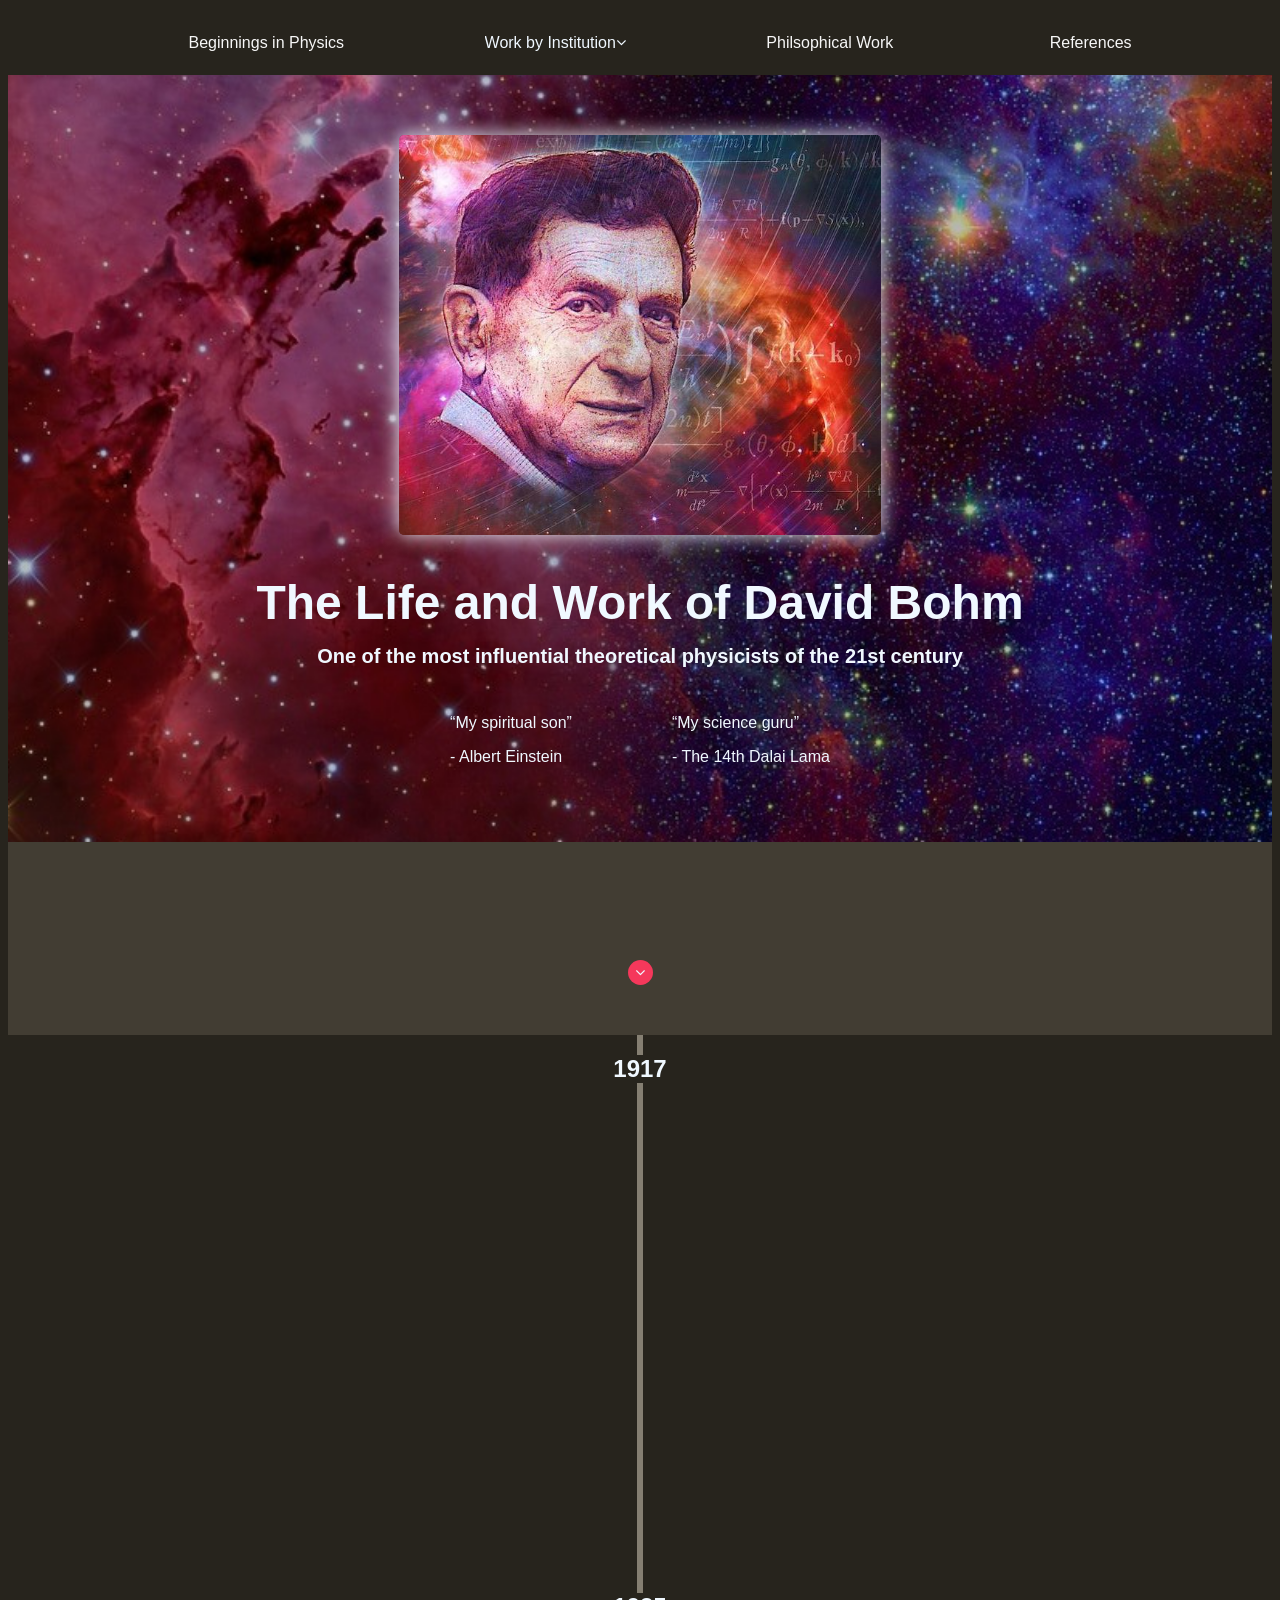
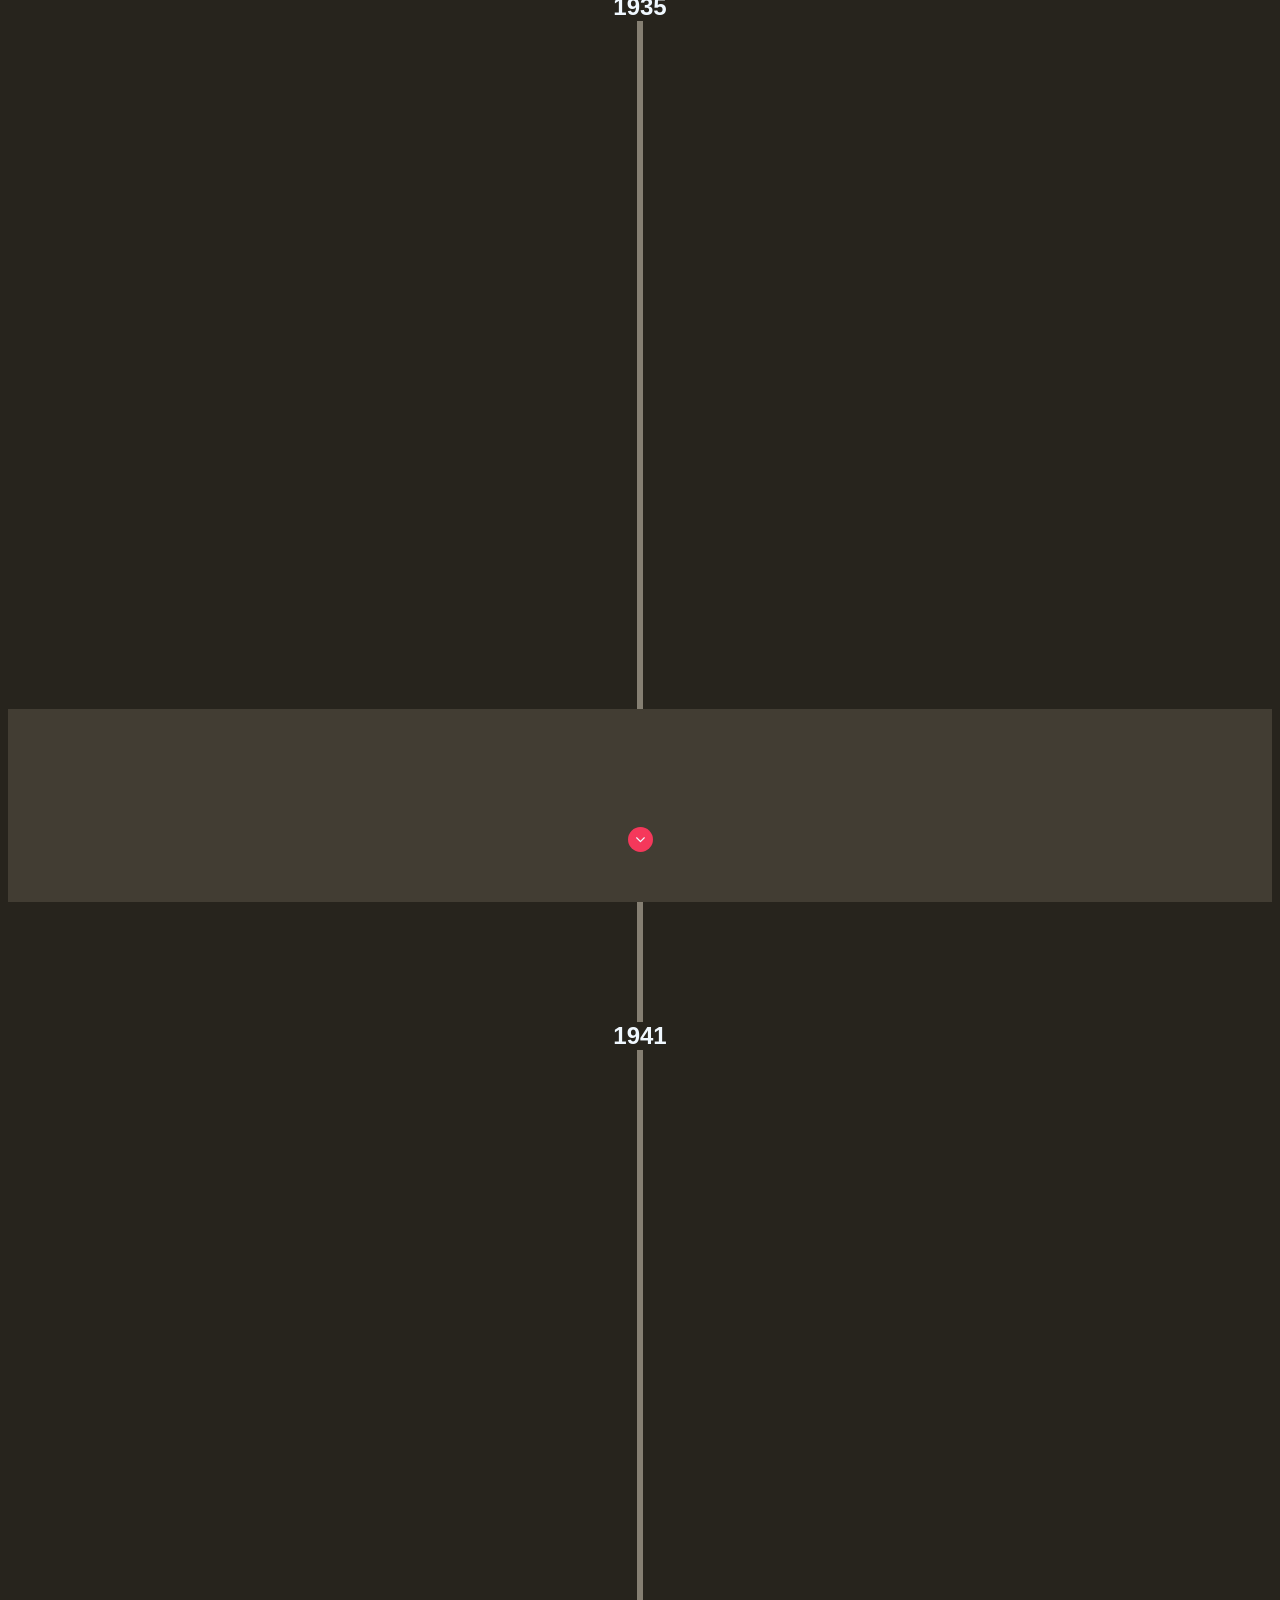
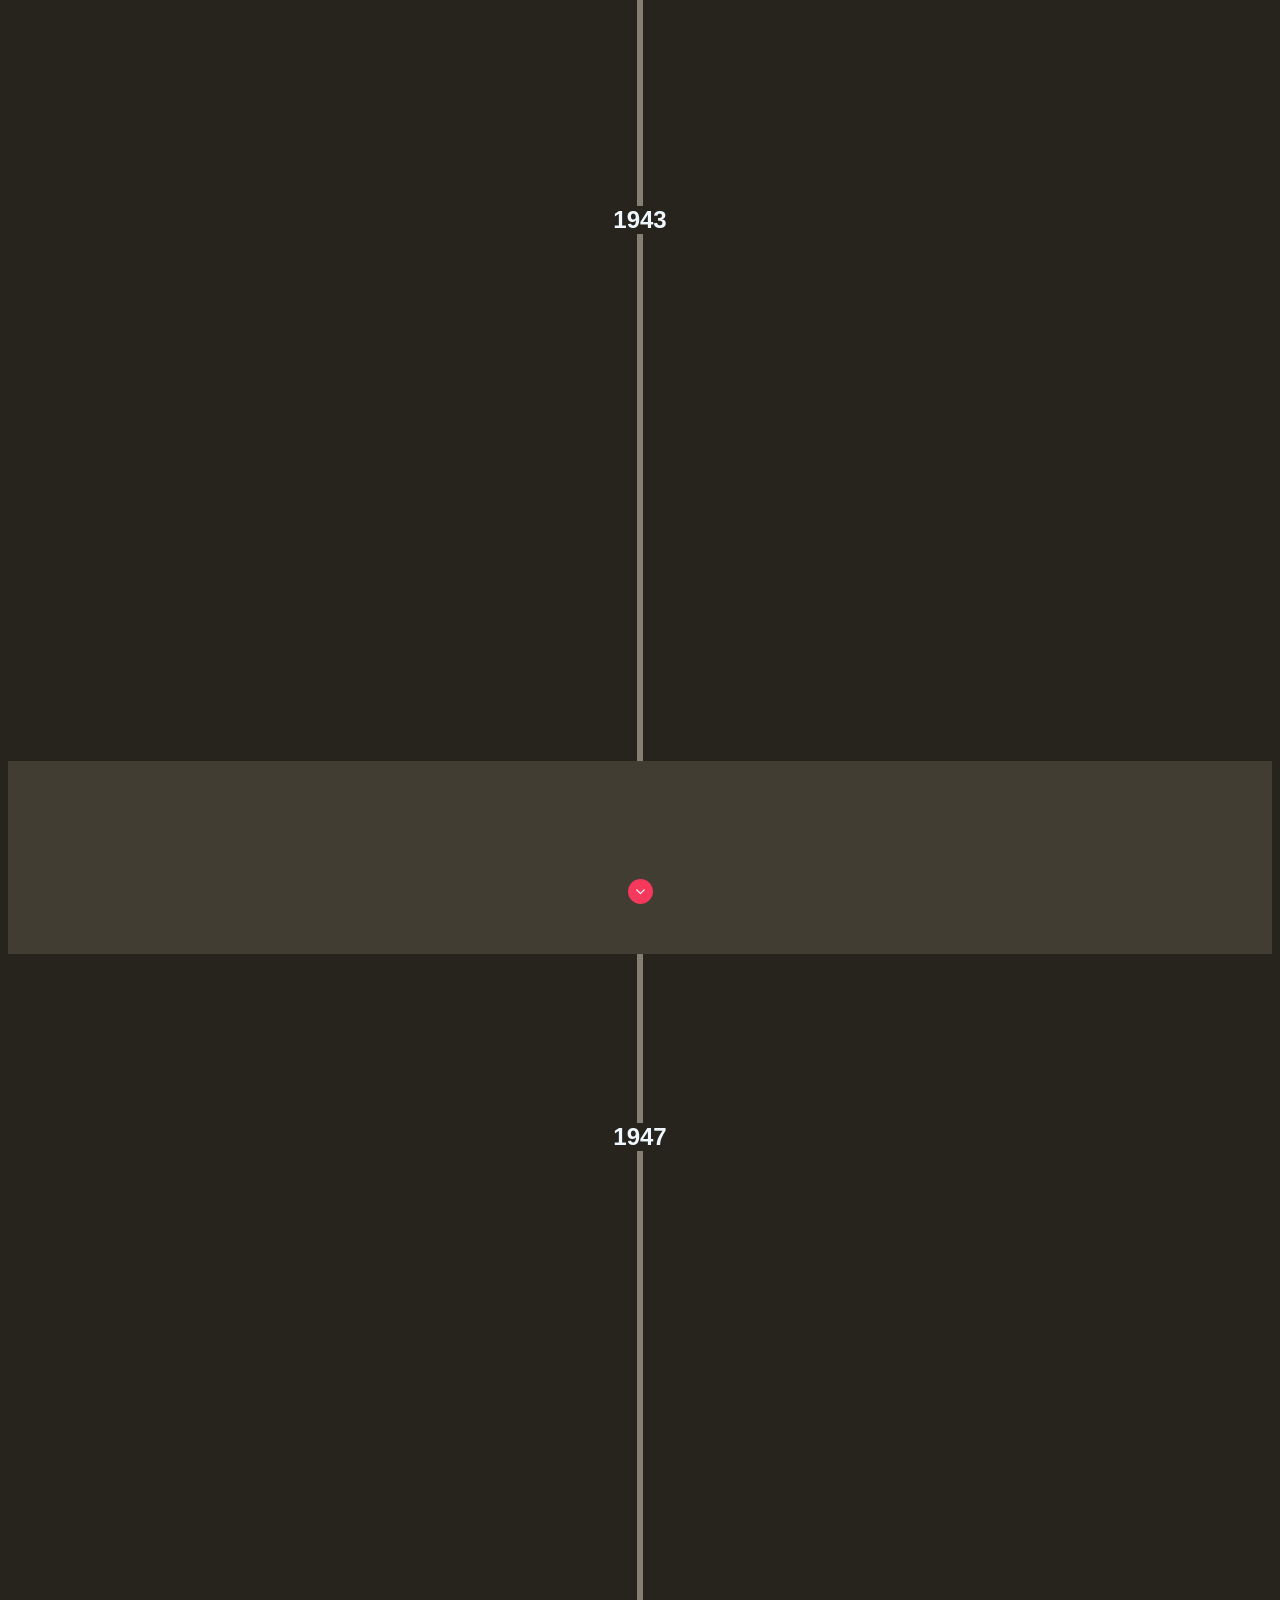
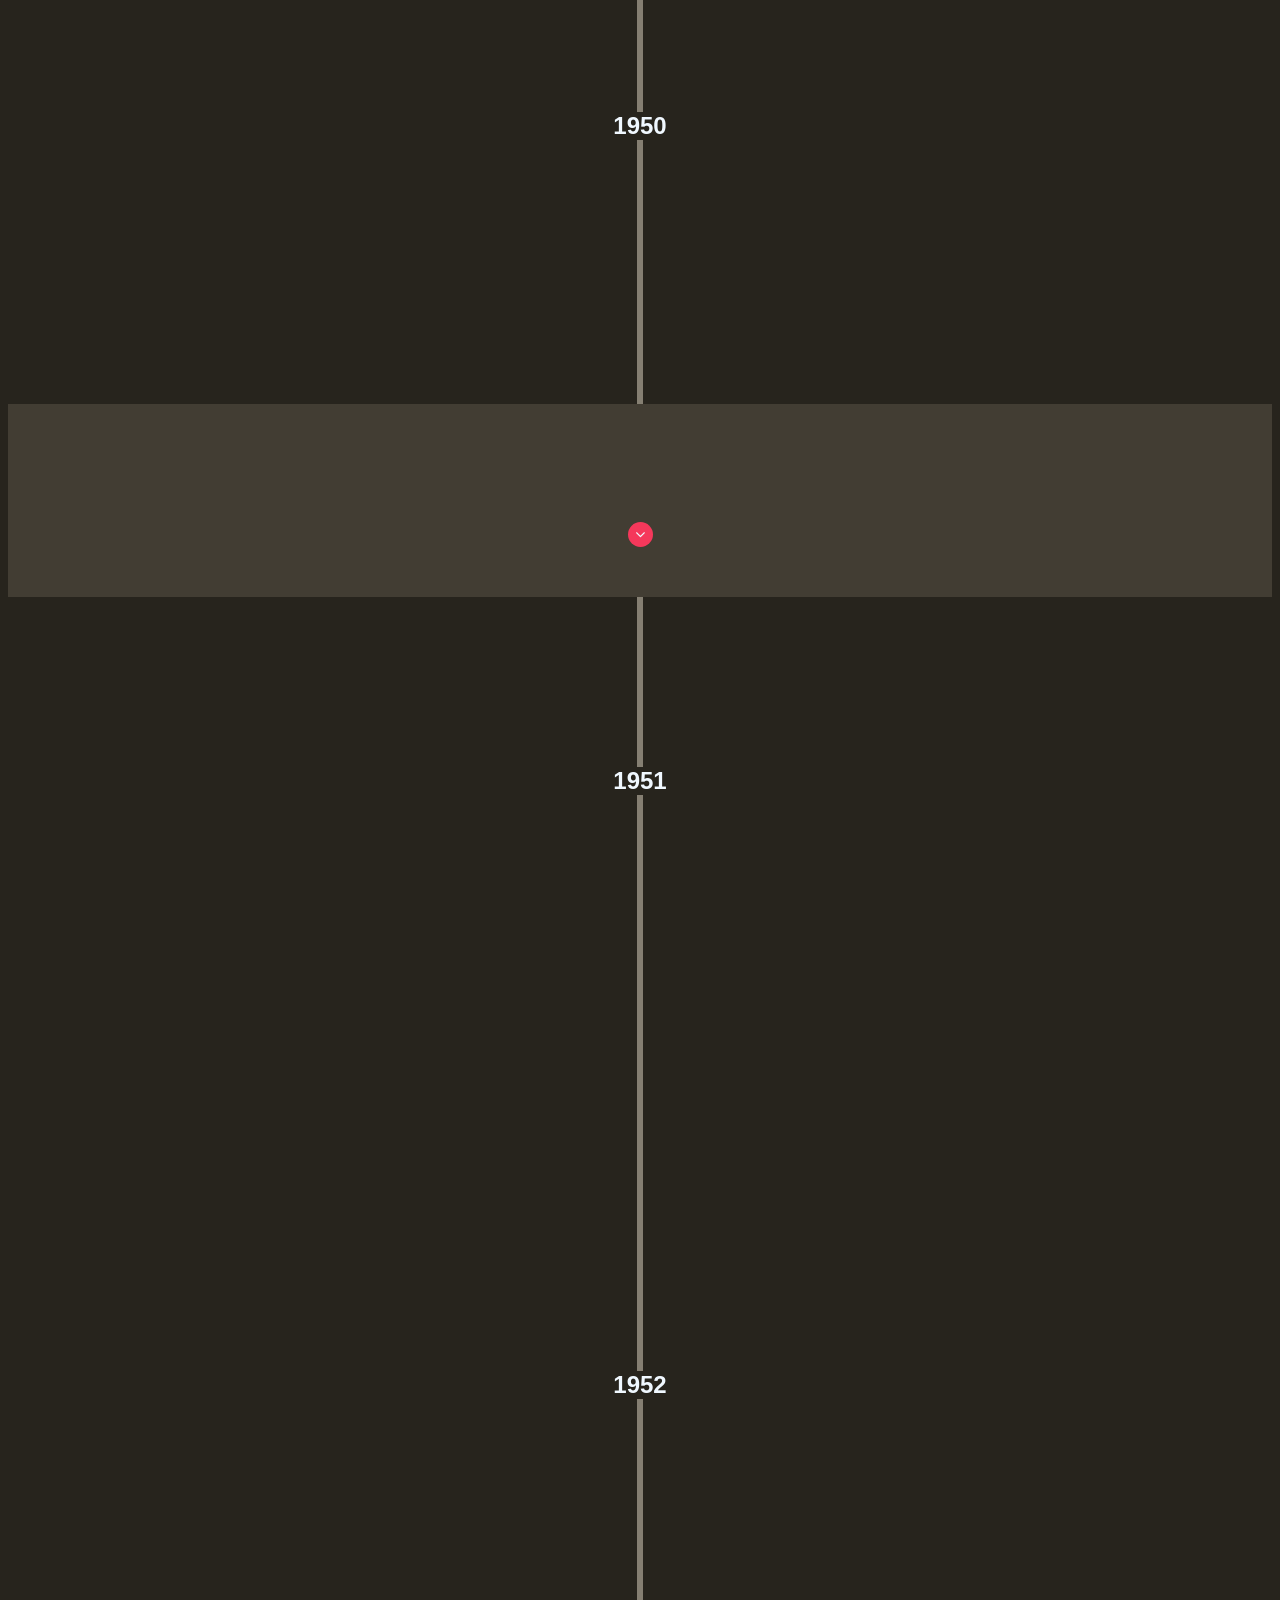
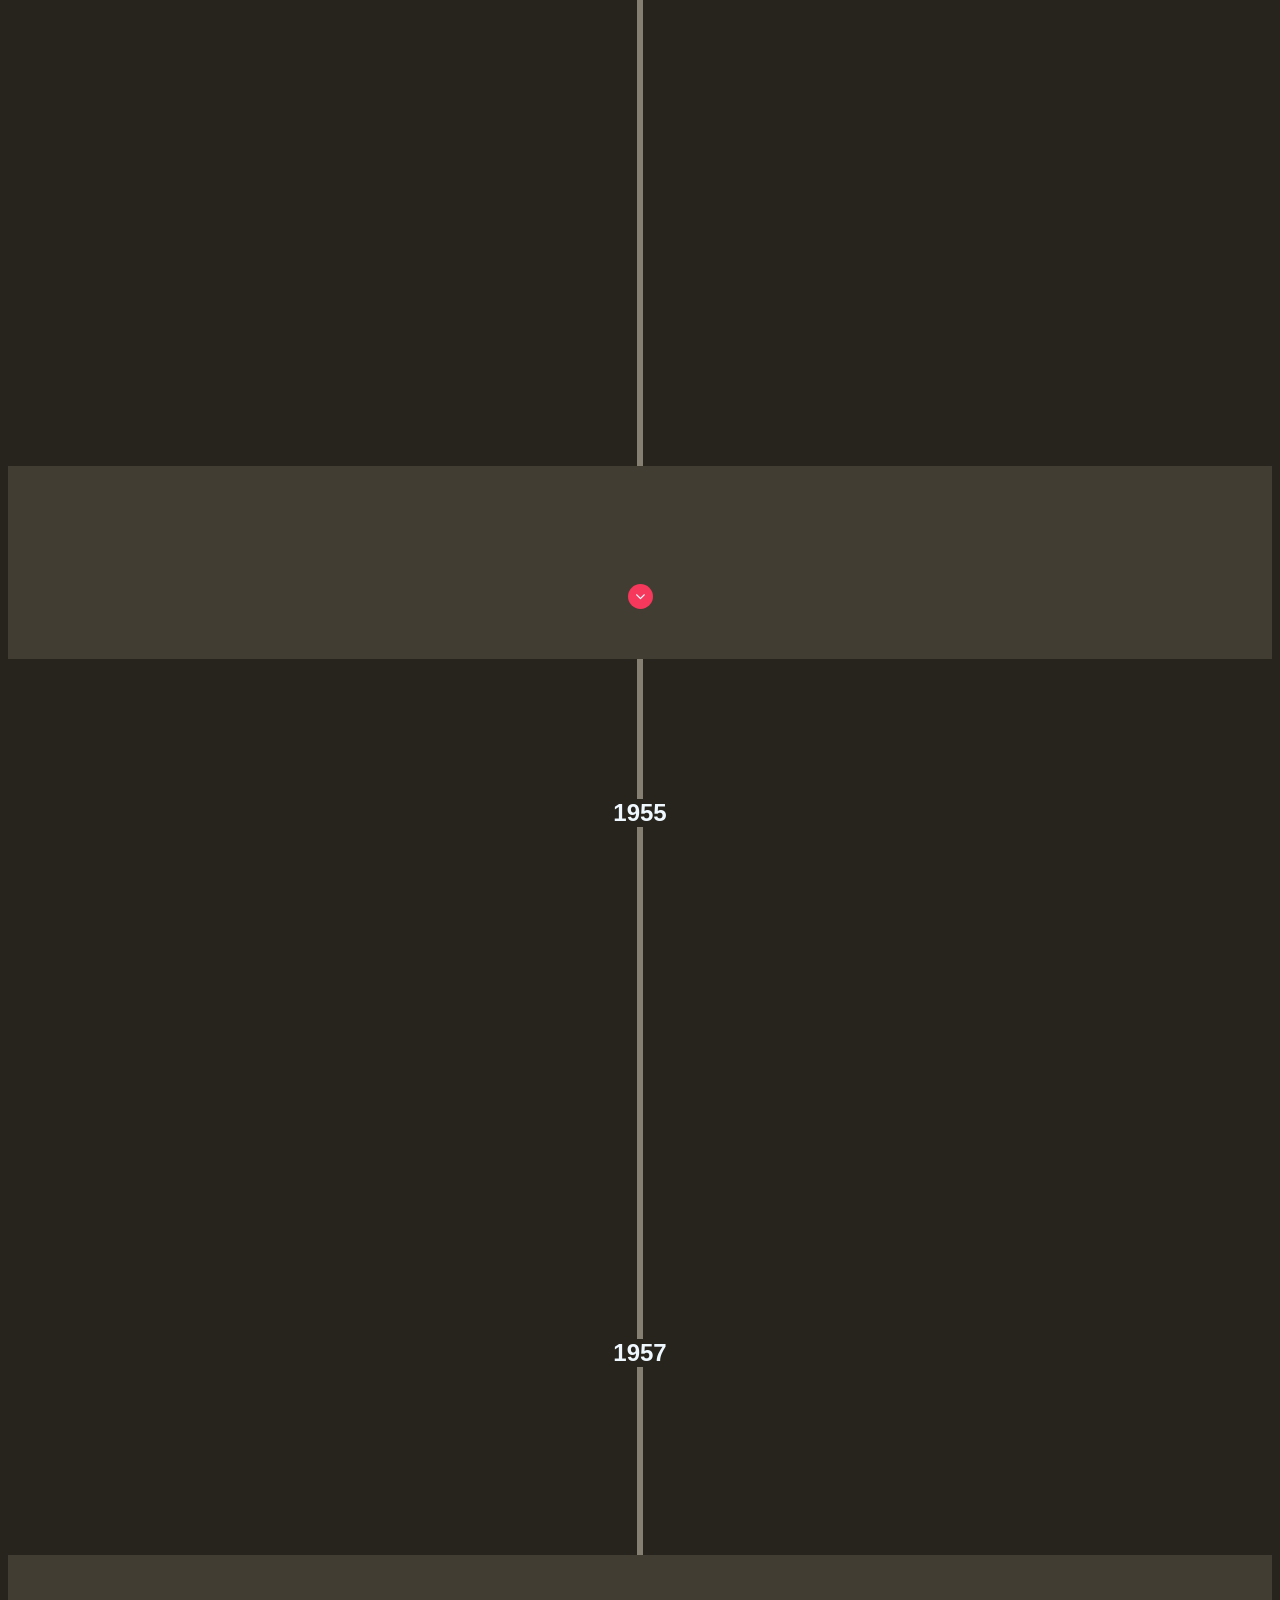
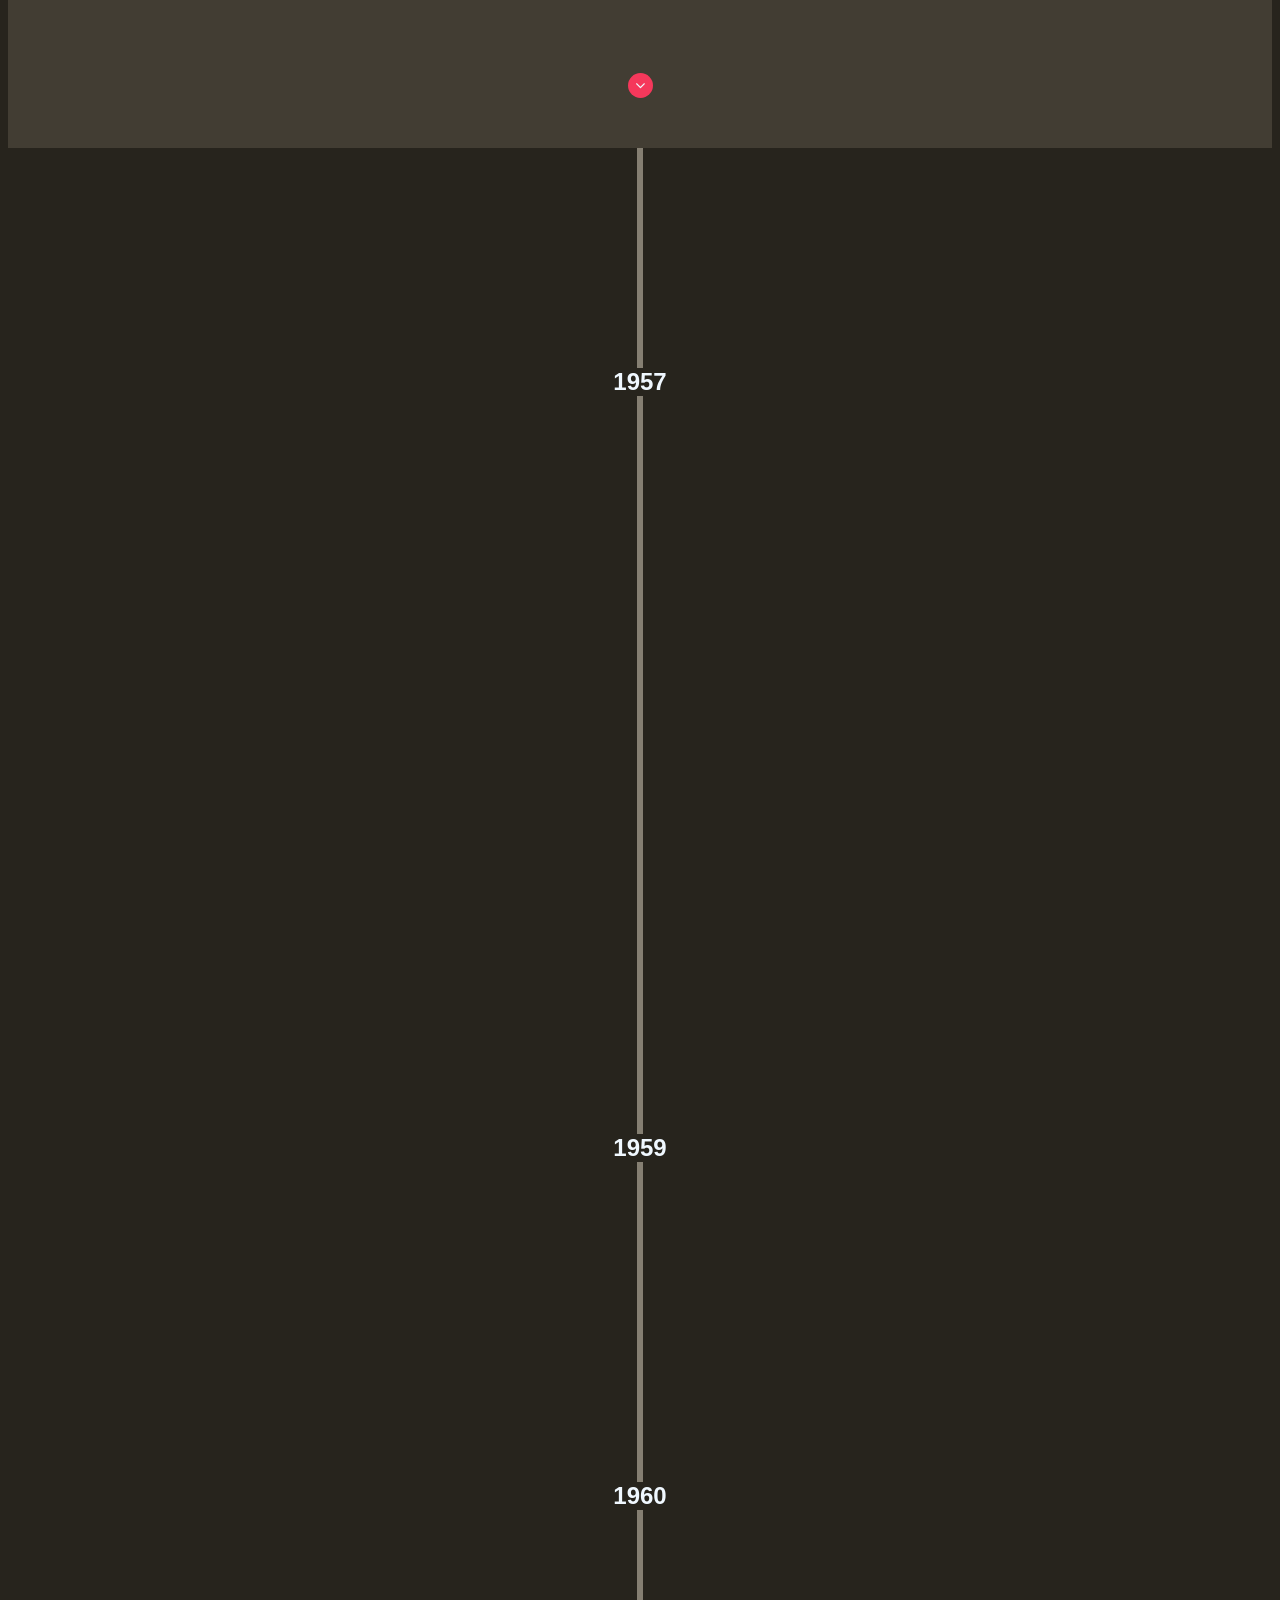
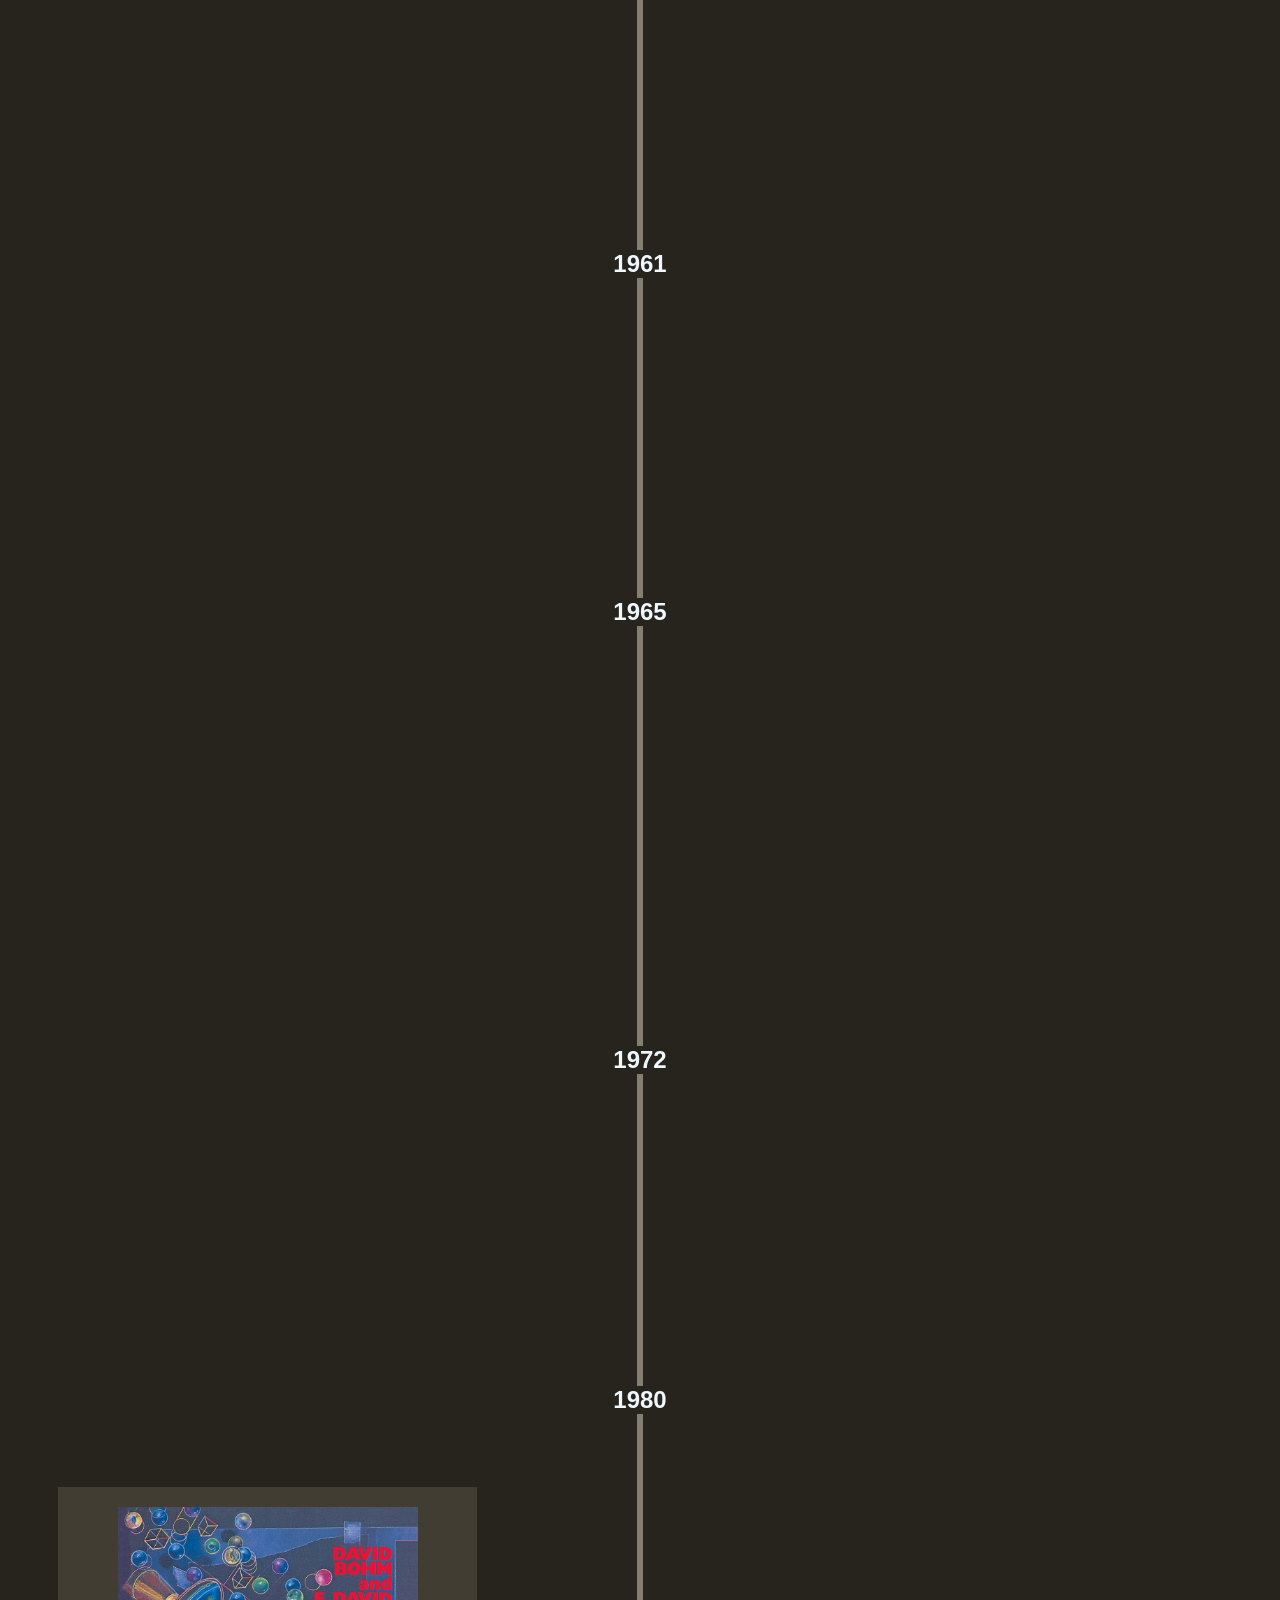
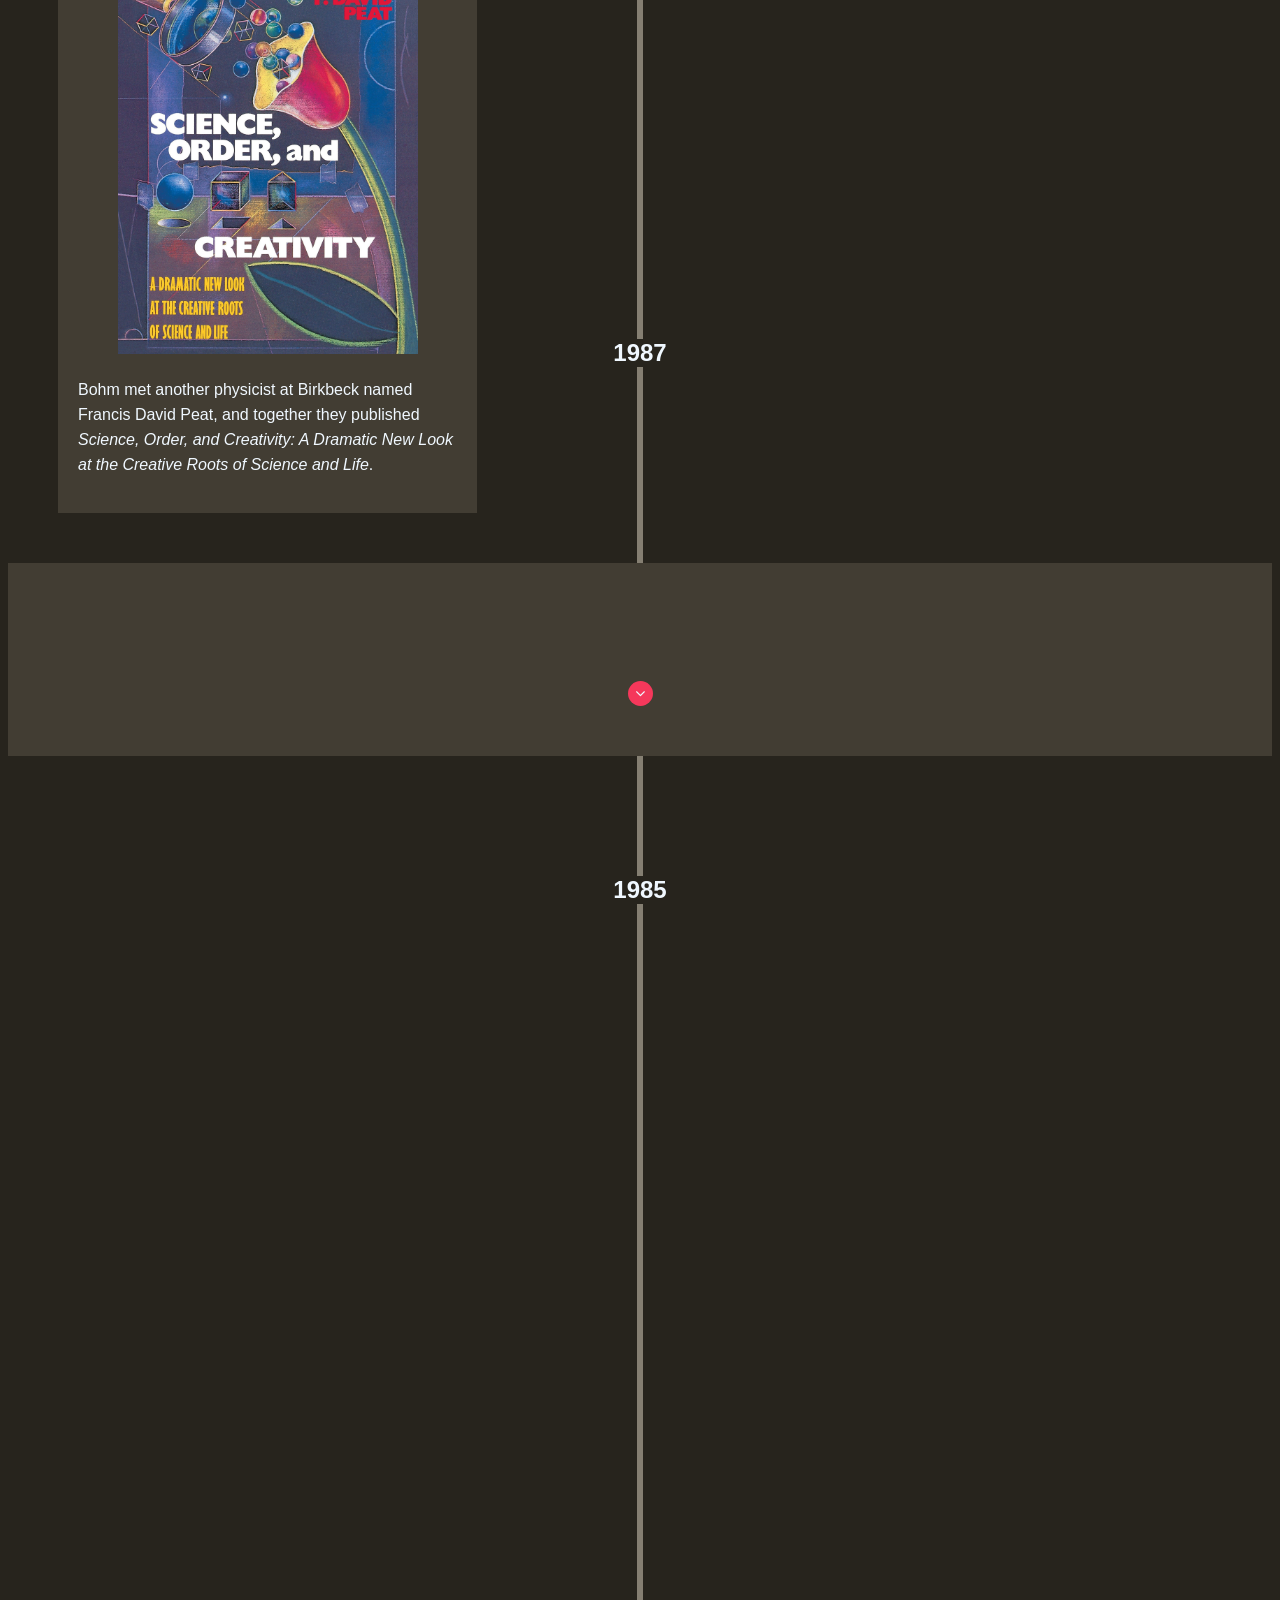
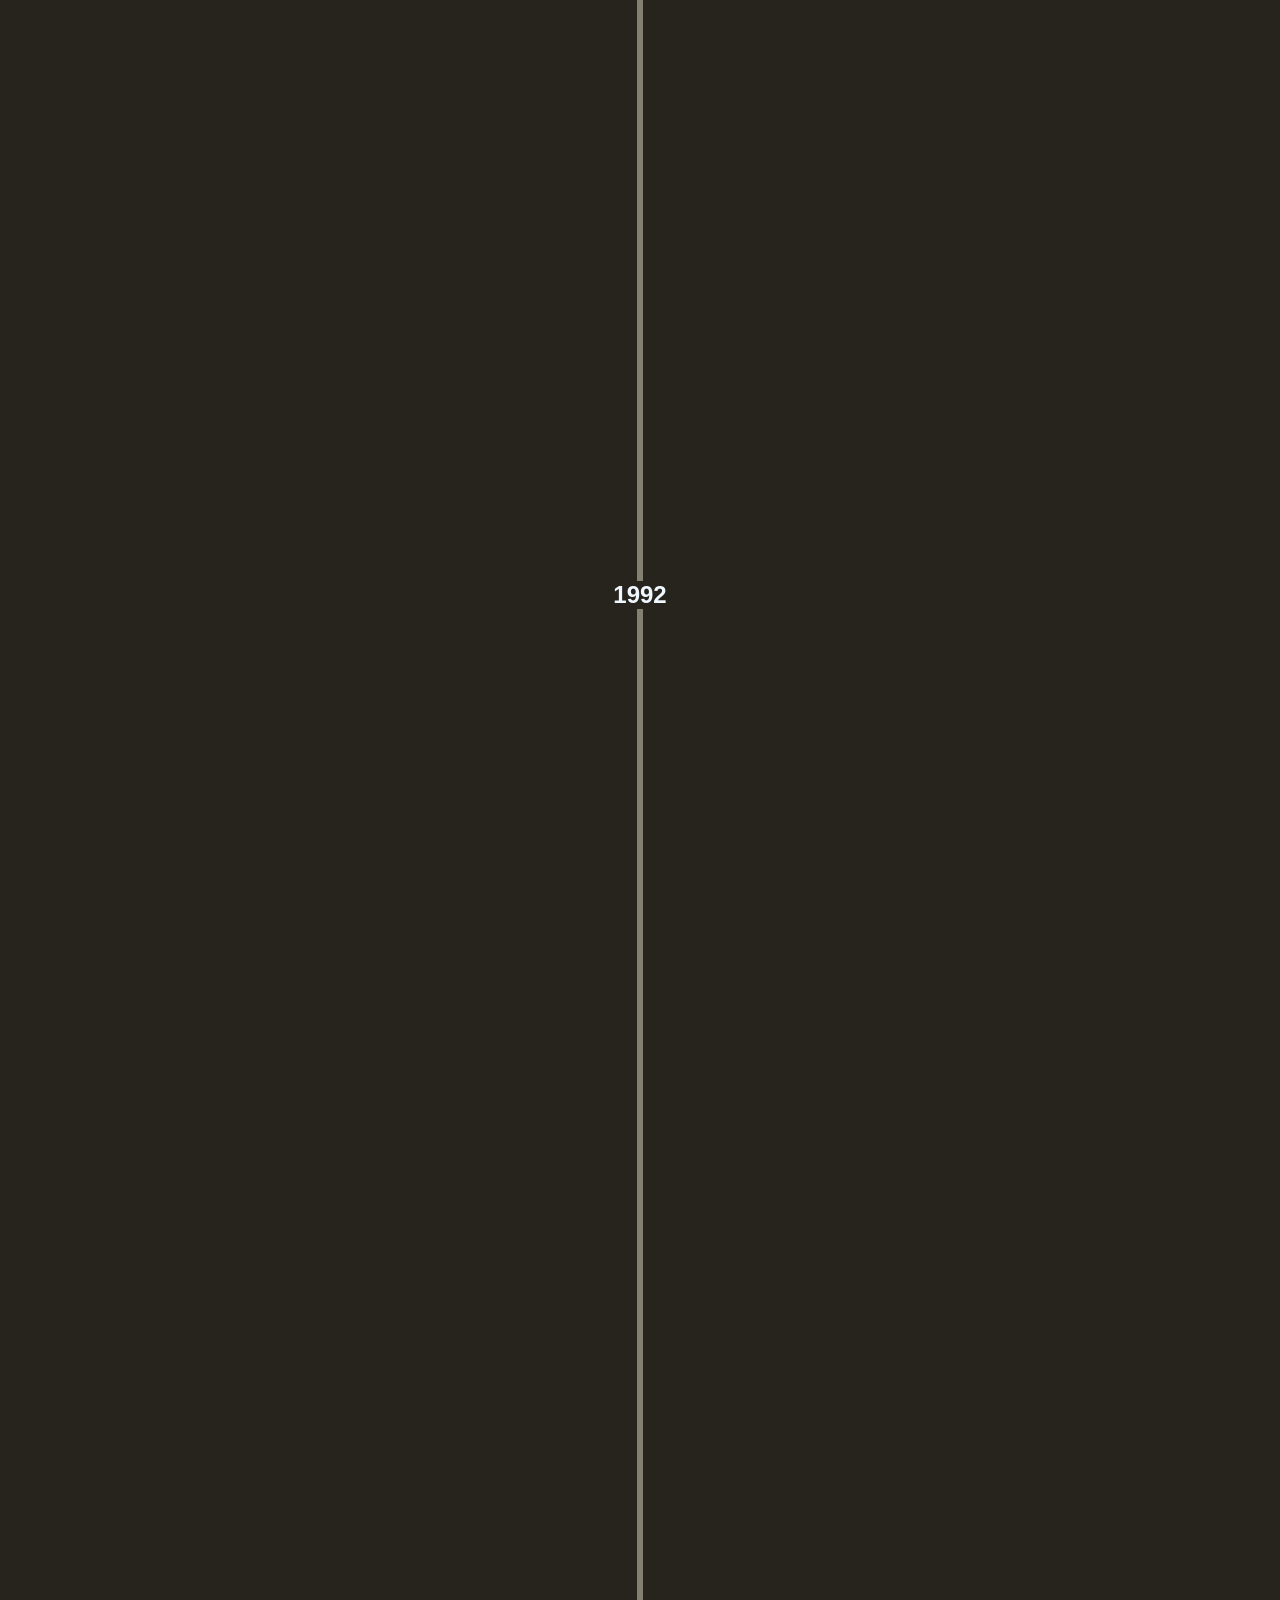
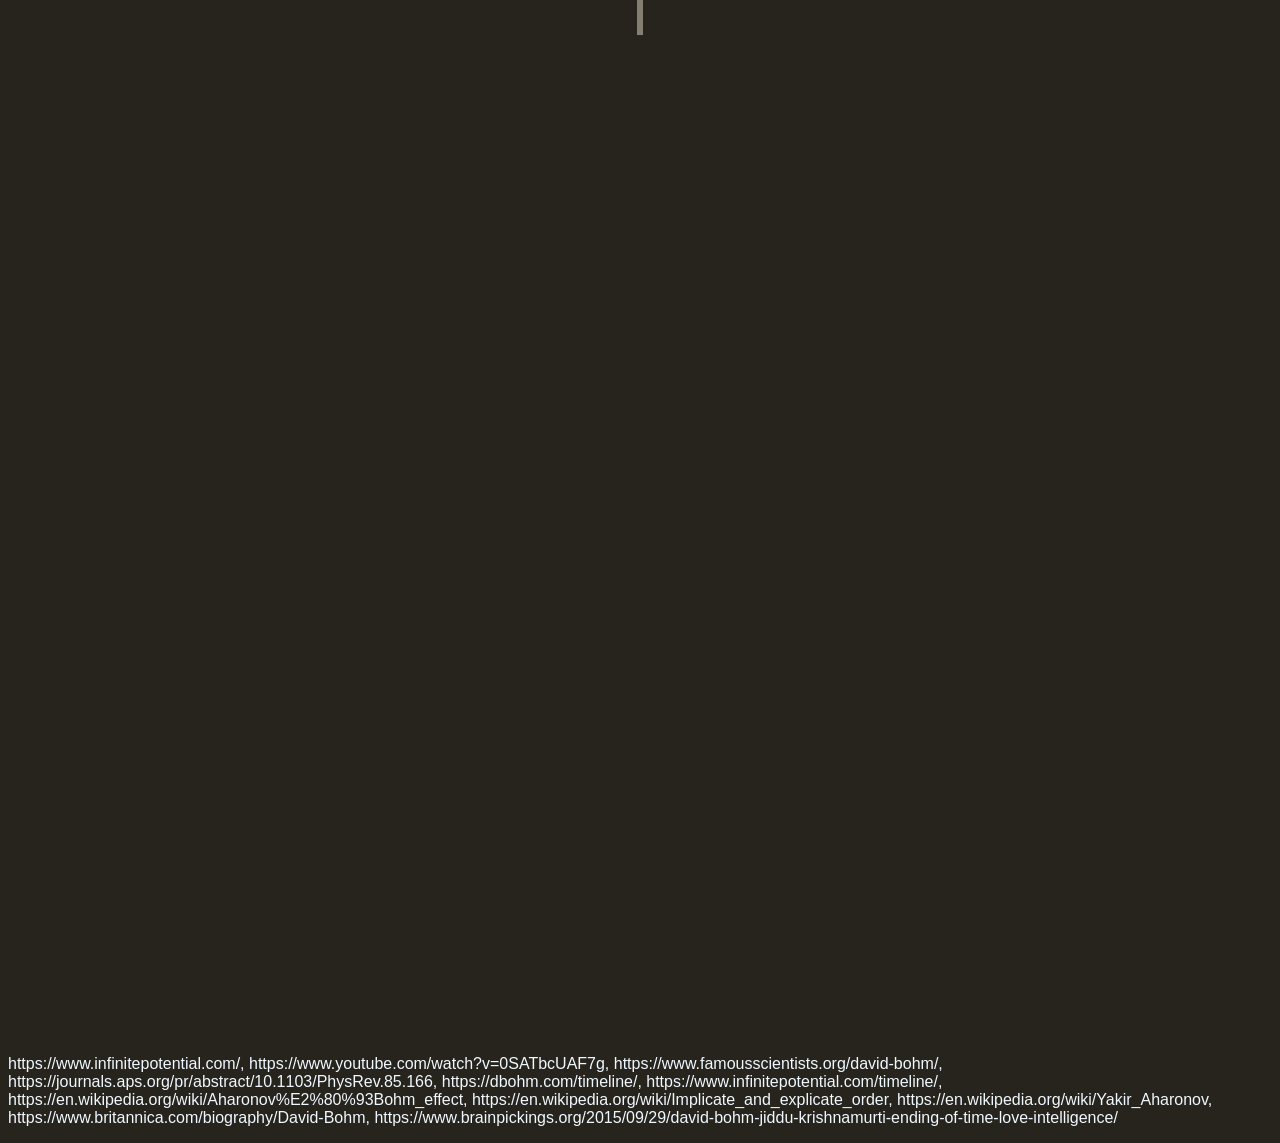
<file: index.html>
<!DOCTYPE html>
<html>
    <head>
        <title></title>
        <!-- link animate on scroll style sheet -->
        <link href="https://unpkg.com/aos@2.3.1/dist/aos.css" rel="stylesheet">
        <!-- link icon style sheet -->
        <link rel="stylesheet" href="https://cdnjs.cloudflare.com/ajax/libs/font-awesome/4.7.0/css/font-awesome.min.css">
        <!-- link CSS styles sheet -->
        <link href="styles.css" rel="stylesheet">
    </head>
    <body>
        <main>
            <!-- nav bar -->
            <nav id="nav-bar">
                <ul>
                    <li><a href="#beginnings">Beginnings in Physics</a></li>
                    <!-- div elements to create dropdown menu -->
                    <div class="dropdown">
                        <div class="dropbtn">Work by Institution<i class="fa fa-angle-down"></i></div>
                        <div class="dropdown-content">
                            <div><a href="#phd">UC Berkely</a></div>
                            <div><a href="#princeton">Princeton University</a></div>
                            <div><a href="#sao-paulo">University of São Paulo</a></div>
                            <div><a href="#israel">Israel Institute of Technology</a></div>
                            <div><a href="#bristol">University of Bristol</a></div>
                            <div><a href="#birkbeck">University of London's Birkbeck College</a></div>
                        </div>
                    </div>
                    <li><a href="#philosophy">Philsophical Work</a></li>
                    <li><a href="#references">References</a></li>
                </ul>
            </nav>

            <section id="title-page">
                <!-- section title -->
                <img id="bohm-title-img" src="images/help.jpeg" alt="david bohm title pic" width="482px" height="400px"> 
                <h1>The Life and Work of David Bohm</h1>
                <!-- section content -->
                <h2>One of the most influential theoretical physicists of the 21st century</h2>
                <div id="title-quotes">
                    <div id="quote-one">
                        <q>My spiritual son</q>
                        <p>- Albert Einstein</p>
                    </div>
                    <div id="quote-two">
                        <q>My science guru</q>
                        <p>- The 14th Dalai Lama</p>
                    </div>
                </div>
            </section>

            <section id="beginnings-physics-block">
                <h2 data-aos="fade-down">Beginnings in Physics</h2>
                <div id="dot"><i id="dot-arrow" class="fa fa-angle-down"></i></div>
            </section>

            <div id="vl"></div>
            <section id="beginnings">
                <!-- section year -->
                <h2>1917</h2>
                <!-- section content -->
                <article id="beginnings-article-1" data-aos="fade-right">
                    <img src="images/coalmining.jpeg" alt="young kids coal mining">
                    <p>&emsp;&emsp;&emsp;&emsp;&emsp;&emsp;David Bohm was born on December 17, 1917 during some of the hardest economic times in the United States. He was always a dreamer and a scientist at heart, hoping that his studies could cure the inequality he witnessed growing up.</p>
                </article>
                <h2>1935</h2>
                <article id="beginnings-article-2" data-aos="fade-left">
                    <img src="images/bohmyoung.jpeg" alt="young david bohm">
                    <p>&emsp;&emsp;&emsp;&emsp;&emsp;&emsp;Going against his father's original wishes of taking over the family business, Bohm heavily pursued mathematics and physics in highschool, and was addmitted to Penn State in 1935.</p>
                    <p>&emsp;&emsp;&emsp;&emsp;&emsp;&emsp;Bohm graduated from Penn State in 1939 with a Bachelor's of Science in physics.</p>
                </article>
            </section>

            <section id="phd-block">
                <!-- section title block-->
                <div id="phd-title-block">
                    <h2 data-aos="fade-down">Work at the University of California, Berkeley</h2>
                    <div id="dot"><i id="dot-arrow" class="fa fa-angle-down"></i></div>
                </div>
            </section>

            <section id="phd">
                <!-- section content -->
                <article id="phd-article">
                    <h2 id="first-year">1941</h2>
                    <div id="phd-card-1" data-aos="fade-right">
                        <img src="images/berkbohm.jpeg" alt="david bohm reading paper">
                        <p>&emsp;&emsp;&emsp;&emsp;&emsp;&emsp;Bohm did exceptionally well in Penn State and quickly was invited to pursue his master's and PhD at the California Institute of Technology.</p>
                        <p>&emsp;&emsp;&emsp;&emsp;&emsp;&emsp;However, it wasn't long before his work and impressive intellect caught the eye of another physicist,
                        and in the Spring of 1941 Robert Oppenheimer—the father of the atomic bomb—invited Bohm to complete his PhD at the University of California, Berkeley.</p>
                    </div>
                    <h2>1943</h2>
                    <div id="phd-card-2" data-aos="fade-left">
                        <img src="images/berkeley.gif" src="shelter_island_conference">
                        <p>&emsp;&emsp;&emsp;&emsp;&emsp;&emsp;As a member of Oppenheimer's team, Bohm studied collisions between protons and deuterons that would prove extremely valuable to the United States' building of the atomic bomb.</p>
                        <p>&emsp;&emsp;&emsp;&emsp;&emsp;&emsp;When Oppenheimer was chosen to lead the project at Los Alamos, he wished to take Bohm with him.</p>
                        <p>&emsp;&emsp;&emsp;&emsp;&emsp;&emsp;However, Bohm had previously joined a communist party for a mere 9 months, but that was enough for the U.S. to ban Bohm from joining Oppenheimer in fear that Bohm was a communist spy.</p>
                        <p>&emsp;&emsp;&emsp;&emsp;&emsp;&emsp;The government quickly classified his work and, unable to continue his thesis, he quickly was granted his PhD in theoretical physics in 1943.</p>
                    </div>
                </article>
            </section>

            <section id="princeton-block">
                <!-- section title -->
                <h2 data-aos="fade-down">Work at Princeton University</h2>
                <div id="dot"><i id="dot-arrow" class="fa fa-angle-down"></i></div>
            </section>

            <section id="princeton">
                <!-- section content -->
                <h2 id="princeton-first-date">1947</h2>
                <article id="princeton-article">
                    <div id="princeton-card-1" data-aos="fade-right">
                        <img src="images/DB1.jpeg" alt="david bohm" id="princeton-img-1" width="300px">
                        <p>&emsp;&emsp;&emsp;&emsp;&emsp;&emsp;In 1947, Bohm became an assistant professor of theoretical physics at Princeton University, working closley with amazing physicists such as Albert Eintstein.</p>
                        <p>&emsp;&emsp;&emsp;&emsp;&emsp;&emsp;During his time at Princeton he performed groundbreaking research on multiple quantum mechanical concepts, especially including work on plasma in metals.</p>
                    </div>
                </article>
                <h2>1950</h2>
                <article> 
                    <div id="princeton-card-2" data-aos="fade-left">
                        <img src="images/bohm trial.jpeg" alt="dovid bohm trial" id="princeton-img-2" width="350px">
                        <p>&emsp;&emsp;&emsp;&emsp;&emsp;&emsp;However, things took a turn for the worst in 1950 when he was arrested for his past communist ties. </p>
                        <p>&emsp;&emsp;&emsp;&emsp;&emsp;&emsp;That same year he was forced to flee the country after he refused to testify against his colleagues.</p>
                    </div>
                </article>
            </section>

            <section id="sao-paulo-block">
                <h2 data-aos="fade-down">Work at the University of São Paulo</h2>
                <div id="dot"><i id="dot-arrow" class="fa fa-angle-down"></i></div>
            </section>

            <section id="sao-paulo">
                <h2 id="sp-first-date">1951</h2>
                <article id="sp-article">
                    <div id="sp-card-1" data-aos="fade-right">
                        <a href="https://www.amazon.com/Quantum-Theory-Dover-Books-Physics/dp/0486659690/ref=asc_df_0486659690/?tag=hyprod-20&linkCode=df0&hvadid=312065538926&hvpos=&hvnetw=g&hvrand=12128294136914072259&hvpone=&hvptwo=&hvqmt=&hvdev=c&hvdvcmdl=&hvlocint=&hvlocphy=1014242&hvtargid=pla-451998465097&psc=1">
                        <img src="images/quantumtheory.jpeg" alt="quantum theory by david bohm">
                        </a>
                        <p>&emsp;&emsp;&emsp;&emsp;&emsp;&emsp;Bohm moved to São Paulo, Brazil in 1951. With Einstein's help, Bohm gained a position as the Professor of Physics at the São Paulo University.</p>
                        <p>&emsp;&emsp;&emsp;&emsp;&emsp;&emsp;Later that year Bohm published one of his most influential books to this day, Quantum Theory.</p>
                    </div>
                </article>
                <h2>1952</h2>
                <article>
                    <div id="sp-card-2" data-aos="fade-left">
                        <a href="http://physics.nmsu.edu/~bkiefer/HISTORY/BOHM_1952.pdf">
                        <img src="images/hidden variables.jpeg" alt="a suggested interpretation of the quantum theory in terms of hidden variables by David Bohm" width="300px">
                        </a>
                        <p>&emsp;&emsp;&emsp;&emsp;&emsp;&emsp;A year later in 1952, he published his paper <cite>A Suggested Interpretation of the Quantum Theory in Terms of "Hidden" Variables</cite>,
                        which went against the orthodox nature of quantum mechanics and general relativity.</p>
                    </div>
                </article>
                <article>
                    <div id="sp-card-3" data-aos="fade-left">
                        <div id="sp-card-3-imgs">
                            <img src="images/oppein.jpeg" alt="group of scientists that ignored Bohm :(" id="sp-card-3-img-1" width="300px">
                        </div>
                        <p>&emsp;&emsp;&emsp;&emsp;&emsp;&emsp;Angry at these 'radical' theories Bohm expressed and unable to disprove him, Oppenheimer ordered all physicists to simply turn a blind eye to Bohm's Hidden Variables theory stating,</p>
                        <q>If we cannot disprove Bohm, then we must ignore him.</q>
                        <p>And they followed suit, with Einstein calling his work,</p>
                        <q>A physical fairy tale for children,</q>
                        <p>and Neils Bohr simply saying,</p>
                        <q>Very foolish.</q>
                    </div>
                </article> 
            </section>

            <section id="israel-block">
                <h2 data-aos="fade-down">Work at the Israel Institute of Technology</h2>
                <div id="dot"><i id="dot-arrow" class="fa fa-angle-down"></i></div>
            </section>

            <section id="israel">
                <h2 id="israel-first-date">1955</h2>
                <div id="israel-card-1" data-aos="fade-right">
                    <img src="images/technicon.jpg" alt="The technicon in Haifa, Israel" width="300px">
                    <p>&emsp;&emsp;&emsp;&emsp;&emsp;&emsp;After the disheartening response he recieved from his Hidden Variables theory, Bohm moved to Israel in hopes of pursuing something greater.</p>
                    <p>&emsp;&emsp;&emsp;&emsp;&emsp;&emsp;He acquired a posititon as a research fellow at the Technicon—or Israel Institute of Technology–in Haifa, Israel.</p>
                </div>
                <h2 id="israel-second-date">1957</h2>
                <div id="israel-card-2" data-aos="fade-left">
                    <img src="images/bohmaharonov.jpeg" alt="David bohm and Yakir Aharonov">
                    <p>&emsp;&emsp;&emsp;&emsp;&emsp;&emsp;While working there, he took student Yakir Aharonov under his wing. Together they started working on the Aharonov-Bohm effect which is, as defined on Wikipedia is, "A quantum mechanical phenomenon in which an electrically charged particle is affected by an electromagnetic potential, despite being confined to a region in which both the magnetic field and electric field are zero."</p>
                    <p>&emsp;&emsp;&emsp;&emsp;&emsp;&emsp;During his last year at the Technicon, Bohm published his second book <cite>Causality and Chance in Modern Physics</cite>, which details Bohm's insight into the meaning of the quantum theory and suggests ways of extending the theory into new directions.</p>
                </div>
            </section>

            <section id="england-block">
                <h2 data-aos="fade-down">Work in England</h2>
                <div id="dot"><i id="dot-arrow" class="fa fa-angle-down"></i></div>
            </section>

            <section id="england">
                <h2 id="england-date-1">1957</h2>
                <div id="england-card-1" data-aos="fade-right">
                    <img src="images/bristol.jpeg" alt="Bristol university in the 1960s" width="300px">
                    <h3 id="bristol">The University of Bristol</h3>
                    <p>In 1957, Bohm decided to completely leave his Hidden Variables theory behind, accepting the fact that physicists simply could not budge from their orthodox views.</p>
                    <p>He moved to the United Kingdom for a fresh start and recieved a research fellow position at the University of Bristol.</p>
                    <p>He brought his student Yakir Aharonov to the University of Bristol to finish his PhD, and together they continued work on quantum mechanical interpretations.</p>
                </div>
                <h2 id="england-date-2">1959</h2>
                <h2 id="england-date-3">1960</h2>
                <div id="england-card-2" data-aos="fade-left">
                    <img src="images/abeffect.jpeg" alt="Bohm and Aharonov's paper" width="300px">
                    <p>In 1959, Aharonov and Bohm published their work which they called the Aharonov-Bohm effect.</p>
                    <p>That same year, Bohm's wife starts to read a book by Jiddu Krishnamurti, a famous Indian philosopher. Bohm was extremely moved by his writing, and especially interested in his ideas of the observor and the observant.</p>
                    <p>Bohm saw the parallels between the observor and observant and undivided wholeness in quantum mechanics. It seemed that this sparked Bohm's original goal of finding a new order of physics that essentially combined general relativity and quantum theory. In 1960, Bohm started to develop his concepts of implicate and explicate orders, which describes two different frameworks for understanding the same phenomenon or aspect of reality.</p>
                </div>
                <h2 id="england-date-4">1961</h2>
                <h2 id="england-date-5">1965</h2>
                <h2 id="england-date-6">1972</h2>
                <div id="england-card-3" data-aos="fade-right">
                    <img src="images/birkbeck.jpeg" src="Birkbeck College in the 1970s" width="300px">
                    <h3 id="birkbeck">University of London's Birkbeck College</h3>
                    <p>In 1961 Bohm moved to London to take a position at the University of London's Birkbeck College.</p>
                    <a href="https://www.amazon.com/Special-Theory-Relativity-Routledge-Classics/dp/0415404258"><img src="images/relativity.jpg" alt="The Special Theory of Relativity by David Bohm"></a>
                    <p>In 1965 he published <cite>The Special Theory of Relativity</cite> which explores Einstein's theory of relativity.</p>
                    <p>In 1972, something particularly interesting happened that amazed Bohm. A graduate student used computer programs to generate data that supported Bohm's hidden variables theory. It immediately sparked his interest in continuing with his Hidden Variables theory again and that same year he started to work on an idea called quantum potential.</p>
                </div>
                <h2 id="england-date-7">1980</h2>
                <div id="england-card-4" data-aos="fade-left">
                    <a href="https://www.amazon.com/Wholeness-Implicate-Order-David-Bohm/dp/0415289793"><img src="images/wholeness.jpg" alt="Wholeness and the Implicate Order by David Bohm"></a>
                    <p>A few years later in 1980, Bohm published <cite>Wholeness and the Implicate Order</cite> which veered from the technical mechanics of his theories to a broader, philosophical sense of his work.</p>
                    <p>This book and its ideas particularly captured the interest of the public, with the <cite>Sunday Times</cite>writing,</p>
                    <q>[It] has deeply important philosophical implications [...] It provides a worldview that gives a coherent understanding of physical phenomena...</q>
                </div>
                <h2 id="england-date-8">1987</h2>
                <div id="england-card-5">
                    <a href="https://www.amazon.com/Science-Order-Creativity-Dramatic-Creative/dp/0553344498"><img src="images/soc.jpeg" alt="Science, order, and creativity by David bohm and F. David Peat" width="300px"></a>
                    <p>Bohm met another physicist at Birkbeck named Francis David Peat, and together they published <cite>Science, Order, and Creativity: A Dramatic New Look at the Creative Roots of Science and Life</cite>.</p>
                </div>
            </section>

            <section id="philosophy-block">
                <h2 data-aos="fade-down">Philosophical Work and Studies</h2>
                <div id="dot"><i id="dot-arrow" class="fa fa-angle-down"></i></div>
            </section>

            <section id="philosophy">
                <h2 id="phil-date-1">1985</h2>
                <div id="phil-card-1" data-aos="fade-right">
                    <div id="phil-card-1-imgs">
                        <img src="images/krishna.jpeg" alt="Bohm and Krishnamurti" width="300px">
                        <a href="https://www.amazon.com/Ending-Time-Dialogue-J-Krishnamurti/dp/0060647965"><img src="images/endoftime.jpeg" alt="The Ending of Time by bohm and krishnamurti"></a>
                    </div>
                    <p>With both <cite>Wholeness and the Implicate Order</cite> and <cite>Science, Order, and Creativity</cite>, it was quite obvious that Bohm was starting to lean towards a philosophical approach to his work.</p>
                    <p>However, his philosophical interests only deepend as he grew closer to Krishnamurti. They regularly discussed ideas of wholeness, human thought, love, conciousness, and the universe, amongst many other ideas.</p>
                    <p>Together, they published one of their most famous collaborative projects, <cite>The Ending of Time</cite> in 1985. Their ideas and conversations were detailed in a myriad of books and publications over the following two decades inclding, <cite>On Dialoge</cite>, <cite>The Wholeness of Life</cite>, <cite>The Limits of Thought</cite>, and <cite>The Future of Humanity</cite>.</p>
                </div>
                <h2 id="phil-date-2">1992</h2>
                <div id="phil-card-2" data-aos="fade-left">
                    <div id="phil-card-2-imgs">
                        <img src="images/basilbohm.jpeg" alt="Bohm and Basil Hiley" width="300px">
                        <a href="https://www.amazon.com/Undivided-Universe-Ontological-Interpretation-Quantum-dp-041512185X/dp/041512185X/ref=mt_other?_encoding=UTF8&me=&qid="><img src="images/undivided.jpg" alt="The Undivided Universe by David bohm and Basil L. Hiley" width="300px"></a>
                    </div>
                    <p>Bohm speculated dropping theoretical physics altogether, but physicist Basil Hiley, who was a long time colleage of Bohm, convinced him to continue pursuing new, trailblazing ideas within physics.</p>
                    <p>Hiley once again helped rekindle Bohm's interest in pursuing new theories, and on October 27th, 1992, Bohm called his wife excitedly saying he had a great day and felt he was "on to something big".</p>
                    <p>However, Bohm had a heart attack on his way home, and unfortunately never got to tell his wife what had excited him that day.</p>
                    <p>Hiley published their book, <cite>The Undivided Universe: An Ontological Interpretation of Quantum Theory</cite> in 1995.</p>
                </div>
                <div id="phil-card-3" data-aos="fade-up">
                    <img src="images/DB2.jpeg">
                    <div id="phil-card-3-imgs">
                        <img src="images/bohmdali.jpeg" width="300px" height="204px">
                        <img src="images/bohmsociety.jpeg">
                        <img src="images/bohmoldd.jpeg" width="300px" height="199px">
                    </div>
                    <p>During an interview, Bohm stated that he originally went into the sciences hoping to fix humanity's problems. However, he realized that science itself had many problems, and knew that science may not be the answer. Perhaps this is what drew him so much to philosophy and theories of the human conciousness.</p>
                    <p>He expressed that he always had a theory of an underlying variable within physics that both effected everything and was part of everything, something that was possibly the essence of the universe itself. That may have been why he was so dedicated to his Hidden Variables theory. Regardless, the theory has shifted the focus of quantum theory and mechanics, and it is still being pursued by physicists today.</p>
                    <p>Bohm was an amazing and awe-inspiring physicist. However, he was more than just a physicist, and every publication he has put forth has shown his radical way of thinking.</p>
                    <p>He was ahead of his time, and continues to inspire scientists and philosophers alike to this day. As he so eloquently put it, </p>
                    <q>The ability to perceive or think differently is more important than the knowledge gained.</q>
                </div>
            </section>

            <footer id="references">
                <p>https://www.infinitepotential.com/, https://www.youtube.com/watch?v=0SATbcUAF7g, https://www.famousscientists.org/david-bohm/, https://journals.aps.org/pr/abstract/10.1103/PhysRev.85.166, https://dbohm.com/timeline/, https://www.infinitepotential.com/timeline/, https://en.wikipedia.org/wiki/Aharonov%E2%80%93Bohm_effect, https://en.wikipedia.org/wiki/Implicate_and_explicate_order, https://en.wikipedia.org/wiki/Yakir_Aharonov, https://www.britannica.com/biography/David-Bohm, https://www.brainpickings.org/2015/09/29/david-bohm-jiddu-krishnamurti-ending-of-time-love-intelligence/</p>
            </footer>
        </main>
    <script src="https://unpkg.com/aos@2.3.1/dist/aos.js"></script>
    <script>
        AOS.init();
    </script>
    </body>
</html>
</file>
<file: styles.css>
body {
    background-color: #27241D;
    color: aliceblue;
    font-family: Helvetica;
}

/* styling the nav bar  */
#nav-bar {
    padding: 10px 0px 7px 0px;
    background-color: #27241D;
}
  
#nav-bar a {
    font-size: 16px;
    text-align: center;
    padding: 14px 16px;
    text-decoration: none;
}

#nav-bar a:hover {
    color: #f5385b;
}

li a {
    color: #F7F7F7;
}
  
.dropdown {
    float: left;
    overflow: hidden;
    cursor: pointer;
}
  
.dropdown .dropbtn {
    font-size: 16px;  
    border: none;
    outline: none;
    background-color: inherit;
    font-family: inherit;
    margin: 0;
}
  
.navbar a:hover, .dropdown:hover .dropbtn {
    color: #f5385b;
}
  
.dropdown-content {
    display: none;
    position: absolute;
    background-color: #f9f9f9;
    min-width: 160px;
    box-shadow: 0px 8px 16px 0px rgba(0,0,0,0.2);
    z-index: 1;
}
  
.dropdown-content a {
    float: none;
    background-color: #2c2c2c;
    color: white;
    padding: 12px 16px;
    text-decoration: none;
    display: block;
    text-align: left;
}
  
.dropdown-content a:hover {
    background-color: #ddd;
    cursor: pointer;
}
  
.dropdown:hover .dropdown-content {
    display: block;
}

ul {
    display: flex;
    flex-direction: row;
    justify-content: space-evenly;
    list-style-type: none;
}

/* styling the title page */
#title-page {
    background-image: url(images/bg4.jpeg);
    background-size: cover;
    display: flex;
    flex-direction: column;
    align-items: center;
    padding: 20px;
    background-attachment: fixed;
    background-position: center;
    background-repeat: no-repeat;
}

#bohm-title-img {
    margin-top: 40px;
    box-shadow: 0 0 20px ;
    border-radius: 5px;
}

h1 {
    font-size: 3rem;
}

#title-page > h2 {
    font-size: 1.25em;
    margin-top: -25px;
}

#title-quotes {
    display: flex;
    flex-direction: row;
}

#quote-one {
    padding: 30px 50px 40px 0px;
}

#quote-two {
    padding: 30px 0px 40px 50px;
}

/* styling the beginnings in physics title block */
#beginnings-physics-block {
    text-align: center;
    background-color: #423D33;
    padding: 50px;
    text-align: center;
}

#dot {
    height: 25px;
    width: 25px;
    background-color: #f5385b;
    border-radius: 50%;
    display: inline-block;
}

#dot-arrow {
    margin-top: 4px;
}


#vl {
    border-left: 6px solid #857F72;
    height: 13400px;
    position: absolute;
    left: 50%;
    margin-left: -3px;
}

/* styling the beginning in physics section */
#beginnings h2 {
    text-align: center;
    position: relative;
    background-color: #27241D;
}

#beginnings-article-1 {
    display: flex;
    flex-direction: column;
    background-color: #504A40;
    width: 25%;
    padding: 20px;
    margin-left: 50px;
}

#beginnings-article-1 p {
    line-height: 25px;
}

#beginnings-article-2 {
    display: flex;
    flex-direction: column;
    background-color: #504A40;
    width: 30%;
    padding: 20px;
    margin-left: 70%;
    margin-right: 50px;
    position: relative;
    top: -150px;
    right: 50px;
    margin-bottom: -120px;
}

#beginnings-article-2 p {
    line-height: 25px;
}

/* styling the berkeley/phd title block */
#phd-title-block {
    position: relative;
    text-align: center;
    background-color: #423D33;
    padding: 50px;
    text-align: center;
}

/* styling the berkeley/phd section */
#phd h2 {
    text-align: center;
    position: relative;
    background-color: #27241D;
}

#first-year {
    top: 100px;
}

#phd-card-1, #phd-card-2 {
    background-color: #423D33;
    display: flex;
    flex-direction: column;
    justify-content: space-evenly;
    position: relative;
}

#phd-card-1 {
    width: 30%;
    padding: 20px;
    line-height: 25px;
    margin-left: 50px;
}

#phd-card-2 {
    width: 30%;
    padding: 20px;
    line-height: 25px;
    margin-left: 60%;
    top: -300px;
    margin-bottom: -270px;
}

/* styling the princeton title block */
#princeton-block {
    position: relative;
    text-align: center;
    background-color: #423D33;
    padding: 50px;
    text-align: center;
}

/* styling the princeton section */
#princeton h2 {
    text-align: center;
    background-color: #27241D;
    position: relative;
}

#princeton-first-date {
    top: 150px;
}

#princeton-card-1, #princeton-card-2 {
    display: flex;
    flex-direction: column;
    background-color: #423D33;
    align-items: center;
    justify-content: space-around;
    position: relative;
}

#princeton-card-1 {
    width: 30%;
    padding-left: 20px;
    padding-right: 20px;
    padding-top: 20px;
    line-height: 25px;
    margin-left: 50px;
}

#princeton-card-2 {
    width: 30%;
    padding: 20px;
    line-height: 25px;
    margin-left: 60%;
    top: -300px;
    margin-bottom: -270px;
}

/* styling the sao paulo title block */
#sao-paulo-block {
    position: relative;
    text-align: center;
    background-color: #423D33;
    padding: 50px;
    text-align: center;
}

/* styling the sao paulo section */
#sao-paulo h2 {
    text-align: center;
    background-color: #27241D;
    position: relative;
}

#sp-first-date {
    top: 150px;
}

#sp-card-1, #sp-card-2, #sp-card-3 {
    display: flex;
    flex-direction: column;
    background-color: #423D33;
    padding: 20px;
    align-items: center;
    justify-content: space-around;
    position: relative;
}

#sp-card-1 {
    width: 30%;
    padding: 20px;
    line-height: 25px;
    margin-left: 50px;
}

#sp-card-2 {
    width: 30%;
    padding: 20px;
    line-height: 25px;
    margin-left: 60%;
    top: -400px;
    margin-bottom: -270px;
}

#sp-card-3 {
    width: 30%;
    padding: 20px;
    line-height: 25px;
    margin-left: 60%;
    top: -100px;
    margin-bottom: -70px;
}

#sp-card-3 q {
    font-size: 1.25em;
    text-align: center;
}

/* styling the israel title block  */
#israel-block {
    position: relative;
    text-align: center;
    background-color: #423D33;
    padding: 50px;
    text-align: center;
}

/* styling israel section content */
#israel h2 {
    text-align: center;
    background-color: #27241D;
    position: relative;
}

#israel-first-date {
    top: 120px;
}

#israel-second-date {
    top: 100px;
}

#israel-card-1, #israel-card-2 {
    display: flex;
    flex-direction: column;
    background-color: #423D33;
    padding: 20px;
    align-items: center;
    justify-content: space-around;
    position: relative;
}

#israel-card-1 {
    width: 30%;
    padding: 20px;
    line-height: 25px;
    margin-left: 50px;
}

#israel-card-2 {
    width: 30%;
    padding: 20px;
    line-height: 25px;
    margin-left: 60%;
    top: -400px;
    margin-bottom: -350px;
}

/* styling the england title block */
#england-block {
    position: relative;
    text-align: center;
    background-color: #423D33;
    padding: 50px;
    text-align: center;
}

/* styling the england section content */
#england h2 {
    text-align: center;
    background-color: #27241D;
    position: relative;
}

#england-date-1 {
    top: 200px;
}

#england-date-2 {
    top: 200px;
}

#england-date-3 {
    top: 500px;
}

#england-date-4 {
    top: 200px;
}

#england-date-5 {
    top: 500px;
}

#england-date-6 {
    top: 900px;
}

#england-card-1, #england-card-2, #england-card-3, #england-card-4, #england-card-5 {
    display: flex;
    flex-direction: column;
    background-color: #423D33;
    padding: 20px;
    align-items: center;
    justify-content: space-around;
    position: relative;
}

#england-card-1 {
    width: 30%;
    padding: 20px;
    line-height: 25px;
    margin-left: 50px;
}

#england-card-2 {
    width: 30%;
    padding: 20px;
    line-height: 25px;
    margin-left: 60%;
    top: -400px;
    margin-bottom: -350px;
}

#england-card-3 {
    width: 30%;
    padding: 20px;
    line-height: 25px;
    margin-left: 50px;
    top: -300px;
}

#england-card-4 {
    width: 30%;
    padding: 20px;
    line-height: 25px;
    margin-left: 60%;
    top: -550px;
    margin-bottom: -350px;
}

#england-card-5 {
    width: 30%;
    padding: 20px;
    line-height: 25px;
    margin-left: 50px;
    top: -500px;
    margin-bottom: -450px;
}

/* styling the philosophy title block */
#philosophy-block {
    position: relative;
    text-align: center;
    background-color: #423D33;
    padding: 50px;
    text-align: center;
}

/* styling the philosophy section content */
#philosophy h2 {
    text-align: center;
    background-color: #27241D;
    position: relative;
}

#phil-date-1 {
    top: 100px;
}

#phil-date-2 {
    top: 200px;
}

#phil-card-1, #phil-card-2, #phil-card-3 {
    display: flex;
    flex-direction: column;
    background-color: #423D33;
    padding: 20px;
    align-items: center;
    justify-content: space-around;
    position: relative;
}

#phil-card-1 {
    width: 30%;
    padding: 20px;
    line-height: 25px;
    margin-left: 50px;
}

#phil-card-2 {
    width: 30%;
    padding: 20px;
    line-height: 25px;
    margin-left: 60%;
    top: -400px;
    margin-bottom: -350px;
}

#phil-card-3 {
    width: 80%;
    padding: 20px;
    line-height: 25px;
    margin-left: 100px;
}

#phil-card-3-imgs {
    display: flex;
    flex-direction: row;
    align-content: center;
    justify-content: center;
}
</file>
